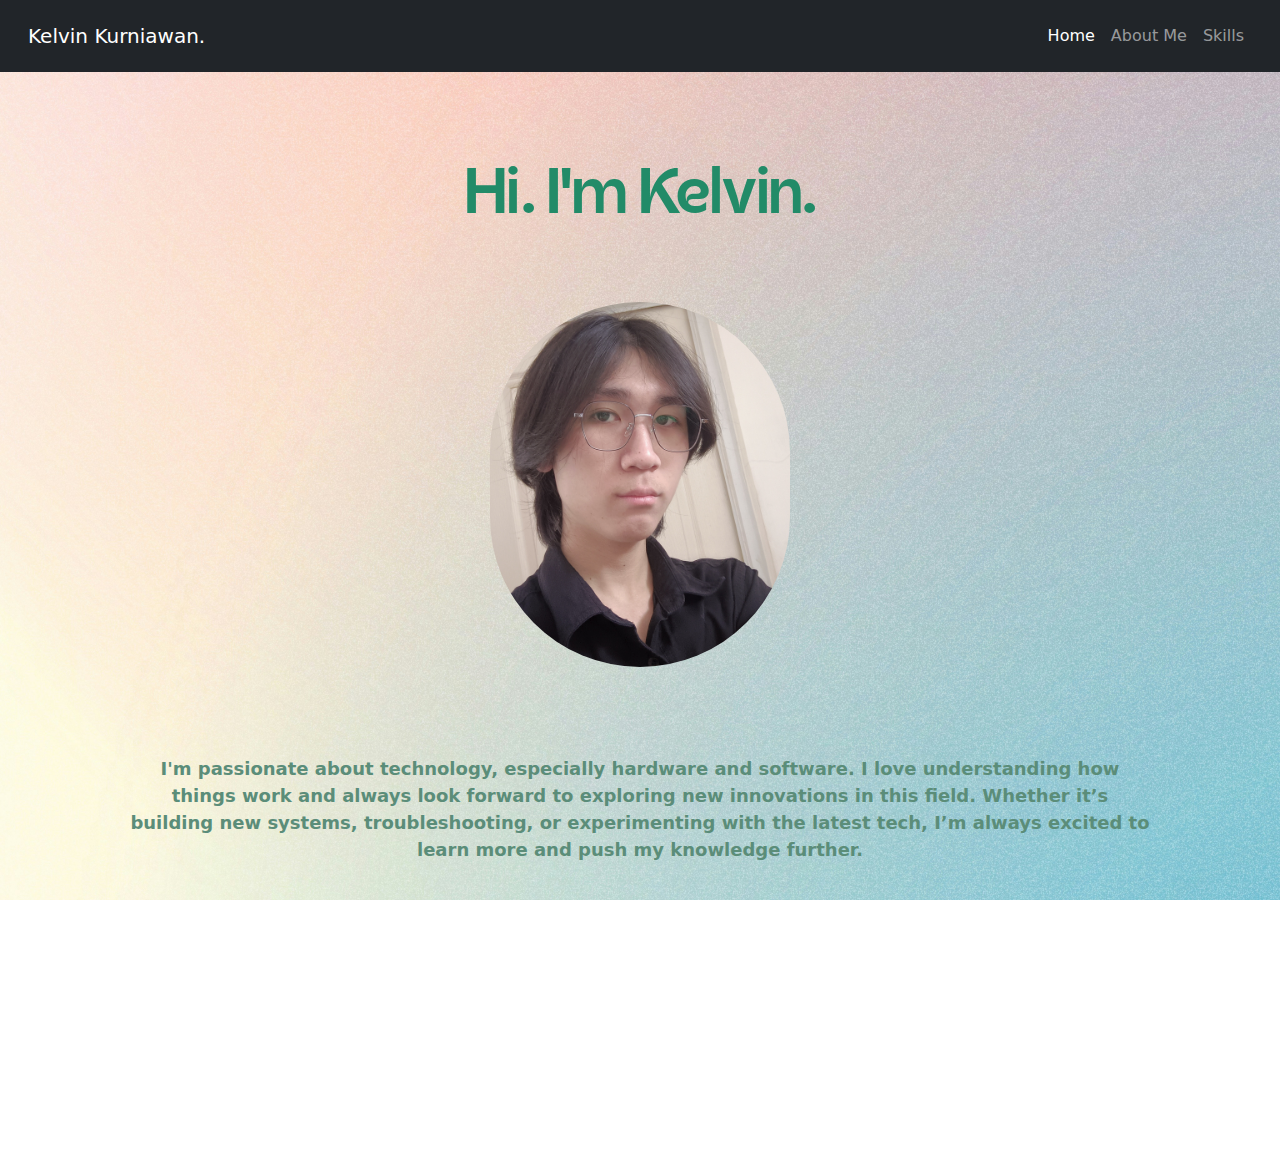
<file: index.html>
<!doctype html>
<html lang="en">

<head>
    <meta charset="utf-8">
    <meta name="viewport" content="width=device-width, initial-scale=1">
    <title>What I Can Do – Kelvin</title>
    <link href="https://cdn.jsdelivr.net/npm/bootstrap@5.3.3/dist/css/bootstrap.min.css" rel="stylesheet"
        integrity="sha384-QWTKZyjpPEjISv5WaRU9OFeRpok6YctnYmDr5pNlyT2bRjXh0JMhjY6hW+ALEwIH" crossorigin="anonymous">
    <link rel="stylesheet" href="style.css">
    <link rel="shortcut icon" href="icon/Yae Miko PP-icon.png" type="image/x-icon">
</head>

<body>

    <nav class="navbar navbar-expand-lg navbar-dark bg-dark p-3">
        <div class="container-fluid">
            <a class="navbar-brand" href="index.html">Kelvin Kurniawan.</a>
            <button class="navbar-toggler" type="button" data-bs-toggle="collapse" data-bs-target="#navbarNav">
                <span class="navbar-toggler-icon"></span>
            </button>
            <div class="collapse navbar-collapse" id="navbarNav">
                <ul class="navbar-nav ms-auto">
                    <li class="nav-item"><a class="nav-link active" href="index.html">Home</a></li>
                    <li class="nav-item"><a class="nav-link" href="about_me.html">About Me</a></li>
                    <li class="nav-item"><a class="nav-link" href="project.html">Skills</a></li>
                </ul>
            </div>
        </div>
    </nav>


    <div class="container mt-5 mb-5">
        <div class="container text-center">
            <h1 class="font-h1">Hi. I'm Kelvin.</h1>
            <div class="container mt-5 mb-5 profile-pic">
                <img class="profie-pp" src="image/vrc.jpg" alt="">
            </div>
            <div class="container mt-5 mb-5">
                <p class="text-center custom-font">I'm passionate about technology, especially hardware and software. I
                    love understanding how things work and always look forward to exploring new innovations in this
                    field. Whether it’s building new systems, troubleshooting, or experimenting with the latest tech,
                    I’m always excited to learn more and push my knowledge further.</p>
            </div>
        </div>
    </div>

    <footer class="footer">
        <div class="container">

            <div id="footer-social">
                <h4>Connect with Me</h4>
                <div class="icon-container">
                    <div class="icon">
                        <a href="https://github.com/Verencee" target="_blank"><img class="icon-img"
                                src="icon/github.png" alt=""></a>
                        <a href="https://www.instagram.com/verence_/" target="_blank"><img class="icon-img"
                                src="icon/instagram.png" alt=""></a>
                        <a href="https://www.youtube.com/@VerenceX" target="_blank"><img class="icon-img"
                                src="icon/youtube.png" alt=""></a>
                    </div>

                </div>
            </div>
        </div>
        <hr>
        <div class="footer-bottom">
            <p>Designed by Kelvin (Verence)</p>
        </div>
    </footer>


    <script src="https://cdn.jsdelivr.net/npm/bootstrap@5.3.3/dist/js/bootstrap.bundle.min.js"
        integrity="sha384-YvpcrYf0tY3lHB60NNkmXc5s9fDVZLESaAA55NDzOxhy9GkcIdslK1eN7N6jIeHz"
        crossorigin="anonymous"></script>
</body>

</html>
</file>
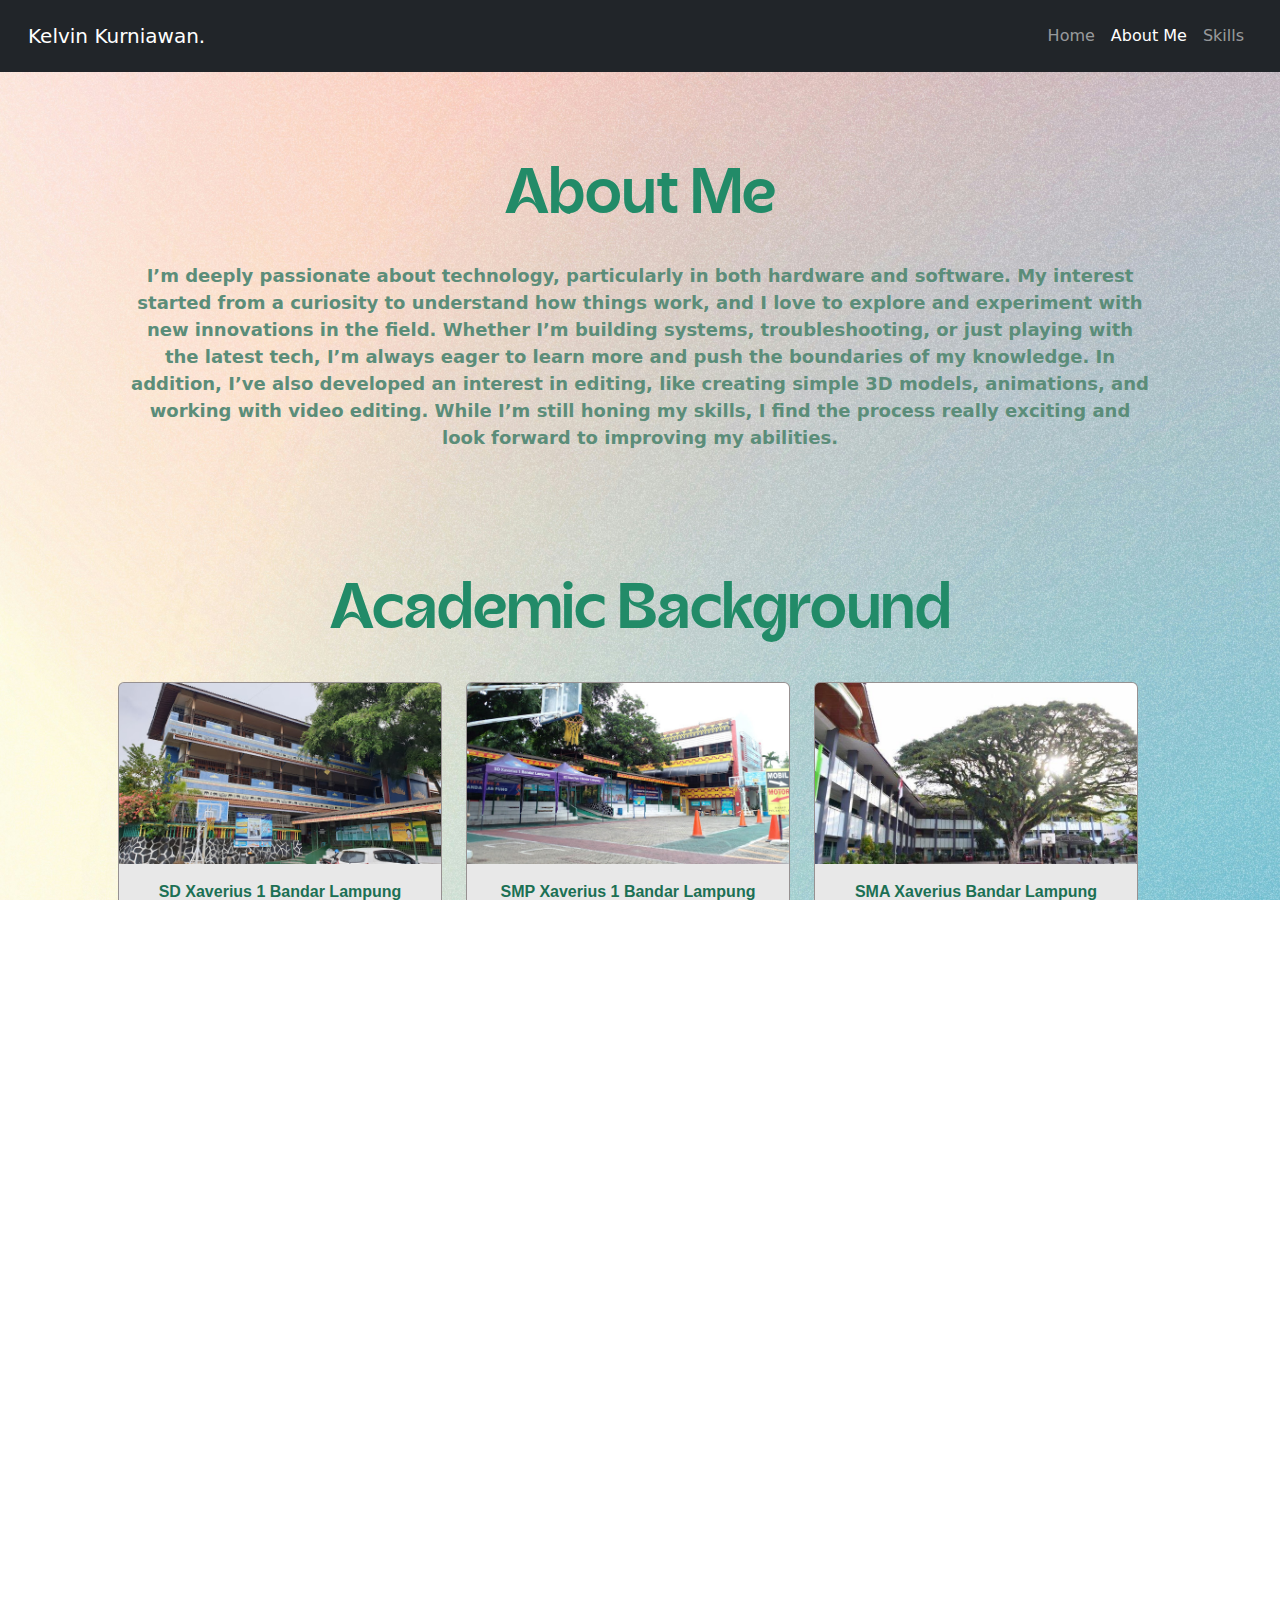
<file: about_me.html>
<!doctype html>
<html lang="en">

<head>
    <meta charset="utf-8">
    <meta name="viewport" content="width=device-width, initial-scale=1">
    <title>What I Can Do – Kelvin</title>
    <link href="https://cdn.jsdelivr.net/npm/bootstrap@5.3.3/dist/css/bootstrap.min.css" rel="stylesheet"
        integrity="sha384-QWTKZyjpPEjISv5WaRU9OFeRpok6YctnYmDr5pNlyT2bRjXh0JMhjY6hW+ALEwIH" crossorigin="anonymous">
    <link rel="stylesheet" href="style_about.css">
    <link rel="shortcut icon" href="icon/Yae Miko PP-icon.png" type="image/x-icon">
</head>

<body>
    <nav class="navbar navbar-expand-lg navbar-dark bg-dark p-3">
        <div class="container-fluid">
            <a class="navbar-brand" href="index.html">Kelvin Kurniawan.</a>
            <button class="navbar-toggler" type="button" data-bs-toggle="collapse" data-bs-target="#navbarNav">
                <span class="navbar-toggler-icon"></span>
            </button>
            <div class="collapse navbar-collapse" id="navbarNav">
                <ul class="navbar-nav ms-auto">
                    <li class="nav-item"><a class="nav-link" href="index.html">Home</a></li>
                    <li class="nav-item"><a class="nav-link active" href="about_me.html">About Me</a></li>
                    <li class="nav-item"><a class="nav-link" href="project.html">Skills</a></li>
                </ul>
            </div>
        </div>
    </nav>

    <div class="container mt-5 mb-5">
        <div class="container text-center">
            <h1 class="font-h1">About Me</h1>
            <div class="container mt-1 mb-5">
                <p class="text-center custom-font">I’m deeply passionate about technology, particularly in both hardware
                    and software. My interest started from a curiosity to understand how things work, and I love to
                    explore and experiment with new innovations in the field. Whether I’m building systems,
                    troubleshooting, or just playing with the latest tech, I’m always eager to learn more and push the
                    boundaries of my knowledge. In addition, I’ve also developed an interest in editing, like creating
                    simple 3D models, animations, and working with video editing. While I’m still honing my skills, I
                    find the process really exciting and look forward to improving my abilities.</p>
            </div>
        </div>
        <div class="container text-center">
            <div class="row justify-content-center">
                <h1 class="font-h1">Academic Background</h1>
                <div class="container mt-1 mb-5">
                    <div class="row">
                        <div class="row justify-content-center card-about">
                            <div class="col-md-4 col-sm-6 col-xs-12">
                                <div class="card"">
                            <img src=" card-lib/sd1.jpg" class="card-img-top" alt="...">
                                    <div class="card-body">
                                        <p class="card-text"><b>SD Xaverius 1 Bandar Lampung</b><br>2011 - 2017</p>
                                    </div>
                                </div>
                            </div>

                            <div class="col-md-4 col-sm-6 col-xs-12">
                                <div class="card"">
                            <img src=" card-lib/smp1.jpg" class="card-img-top" alt="...">
                                    <div class="card-body">
                                        <p class="card-text"><b>SMP Xaverius 1 Bandar Lampung</b><br>2017 - 2020</p>
                                    </div>
                                </div>
                            </div>

                            <div class="col-md-4 col-sm-6 col-xs-12">
                                <div class="card"">
                            <img src=" card-lib/sma.jpg" class="card-img-top" alt="...">
                                    <div class="card-body">
                                        <p class="card-text"><b>SMA Xaverius Bandar Lampung</b><br>2020 - 2023</p>
                                    </div>
                                </div>
                            </div>

                            <div class="col-md-4 col-sm-6 col-xs-12 mt-3">
                                <div class="card"">
                                <img src=" card-lib/univ.jpg" class="card-img-top" alt="...">
                                    <div class="card-body">
                                        <p class="card-text"><b>Universitas Bandar Lampung</b><br> Information
                                            System<br>2023 - 2027</p>
                                    </div>
                                </div>
                            </div>
                        </div>
                    </div>
                </div>
            </div>
        </div>

        <div class="row mt-3 ">
            <div class="col-md-8 col-sm-12 p-3 certif-border">
                <div class="row">
                    <div class="col-6">
                        <img src="sertif/DD.png" class="img-fluid rounded" alt="">
                    </div>
                    <div class="col-6">
                        <img src="sertif/DFO.png" class="img-fluid rounded" alt="">
                    </div>
                </div>
                <div class="row mt-2">
                    <div class="col-6">
                        <img src="sertif/JWD.png" class="img-fluid rounded" alt="">
                    </div>
                    <div class="col-6">
                        <img src="sertif/Revou.png" class="img-fluid rounded" alt="">
                    </div>
                </div>
            </div>
            <div class="col-md-4 col-sm-12 mt-sm-4 d-flex align-items-center justify-content-center">
                <h2 class="font-h1 ">Certificates</h2>
            </div>
        </div>
    </div>

    <footer class="footer">
        <div class="container">

            <div id="footer-social">
                <h4>Connect with Me</h4>
                <div class="icon-container">
                    <div class="icon">
                        <a href="https://github.com/Verencee" target="_blank"><img class="icon-img"
                                src="icon/github.png" alt=""></a>
                        <a href="https://www.instagram.com/verence_/" target="_blank"><img class="icon-img"
                                src="icon/instagram.png" alt=""></a>
                        <a href="https://www.youtube.com/@VerenceX" target="_blank"><img class="icon-img"
                                src="icon/youtube.png" alt=""></a>
                    </div>

                </div>
            </div>
        </div>
        <hr>
        <div class="footer-bottom">
            <p>Designed by Kelvin (Verence)</p>
        </div>
    </footer>


    <script src="https://cdn.jsdelivr.net/npm/bootstrap@5.3.3/dist/js/bootstrap.bundle.min.js"
        integrity="sha384-YvpcrYf0tY3lHB60NNkmXc5s9fDVZLESaAA55NDzOxhy9GkcIdslK1eN7N6jIeHz"
        crossorigin="anonymous"></script>
</body>

</html>
</file>
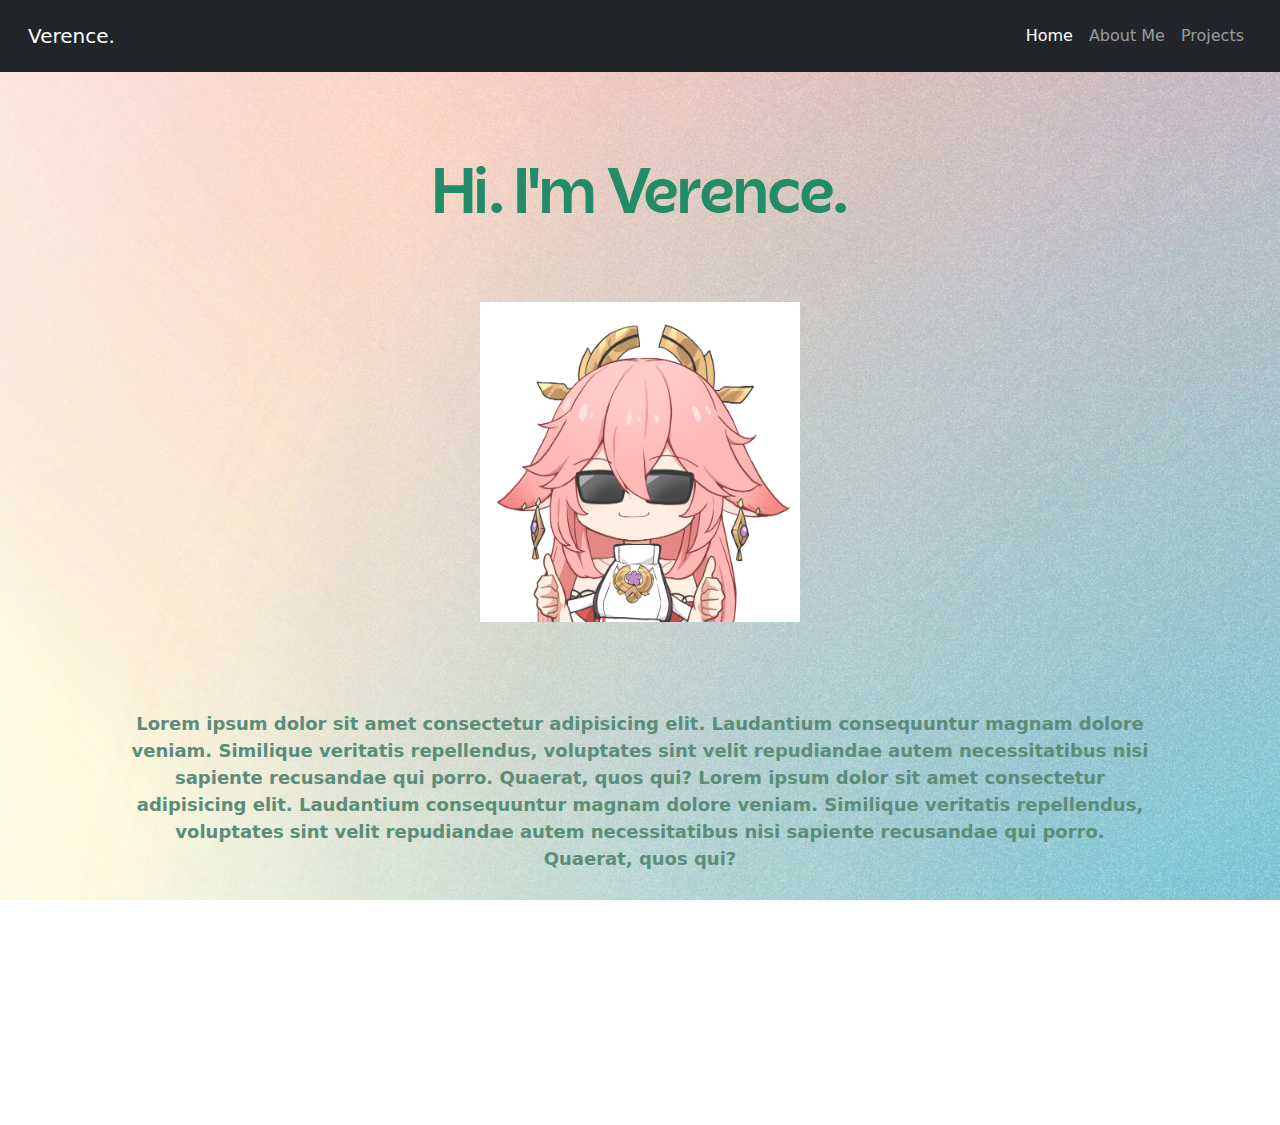
<file: contact.html>
<!doctype html>
<html lang="en">

<head>
    <meta charset="utf-8">
    <meta name="viewport" content="width=device-width, initial-scale=1">
    <title>Portofolio Kelvin</title>
    <link href="https://cdn.jsdelivr.net/npm/bootstrap@5.3.3/dist/css/bootstrap.min.css" rel="stylesheet"
        integrity="sha384-QWTKZyjpPEjISv5WaRU9OFeRpok6YctnYmDr5pNlyT2bRjXh0JMhjY6hW+ALEwIH" crossorigin="anonymous">
    <link rel="stylesheet" href="style.css">

</head>

<body>
    <!-- Navbar Start -->
    <nav class="navbar navbar-expand-lg navbar-dark bg-dark p-3">
        <div class="container-fluid">
            <a class="navbar-brand" href="home.html">Verence.</a>
            <button class="navbar-toggler" type="button" data-bs-toggle="collapse" data-bs-target="#navbarNav">
                <span class="navbar-toggler-icon"></span>
            </button>
            <div class="collapse navbar-collapse" id="navbarNav">
                <ul class="navbar-nav ms-auto">
                    <li class="nav-item"><a class="nav-link active" href="home.html">Home</a></li>
                    <li class="nav-item"><a class="nav-link" href="about_me.html">About Me</a></li>
                    <li class="nav-item"><a class="nav-link" href="project.html">Projects</a></li>
                </ul>
            </div>
        </div>
    </nav>
    <!-- Navbar End -->

    <div class="container mt-5 mb-5">
        <div class="container text-center">
            <h1 class="font-h1">Hi. I'm Verence.</h1>
            <div class="container mt-5 mb-5">
                <img height="320px" width="320px" src="image/Yae Miko PP.jpg" alt="">
            </div>
            <div class="container mt-5 mb-5">
                <p class="text-center custom-font">Lorem ipsum dolor sit amet consectetur adipisicing elit. Laudantium
                    consequuntur
                    magnam dolore
                    veniam. Similique veritatis repellendus, voluptates sint velit repudiandae autem necessitatibus nisi
                    sapiente recusandae qui porro. Quaerat, quos qui? Lorem ipsum dolor sit amet consectetur adipisicing
                    elit. Laudantium consequuntur magnam dolore
                    veniam. Similique veritatis repellendus, voluptates sint velit repudiandae autem necessitatibus nisi
                    sapiente recusandae qui porro. Quaerat, quos qui?</p>
            </div>
        </div>
    </div>


    <footer>
        <div class="footer-container"e>

            <!-- Media Sosial -->
            <div id="footer-social">
                <h4>Ikuti Kami</h4>
                <a href="https://facebook.com" target="_blank">Facebook</a> |
                <a href="https://instagram.com" target="_blank">Instagram</a>
            </div>
        </div>

        <div class="footer-bottom">
            <p>Copyright © 2018-2025 BMI Indonesia. All rights reserved.</p>
        </div>
    </footer>



    <script src="https://cdn.jsdelivr.net/npm/bootstrap@5.3.3/dist/js/bootstrap.bundle.min.js"
        integrity="sha384-YvpcrYf0tY3lHB60NNkmXc5s9fDVZLESaAA55NDzOxhy9GkcIdslK1eN7N6jIeHz"
        crossorigin="anonymous"></script>
</body>

</html>
</file>
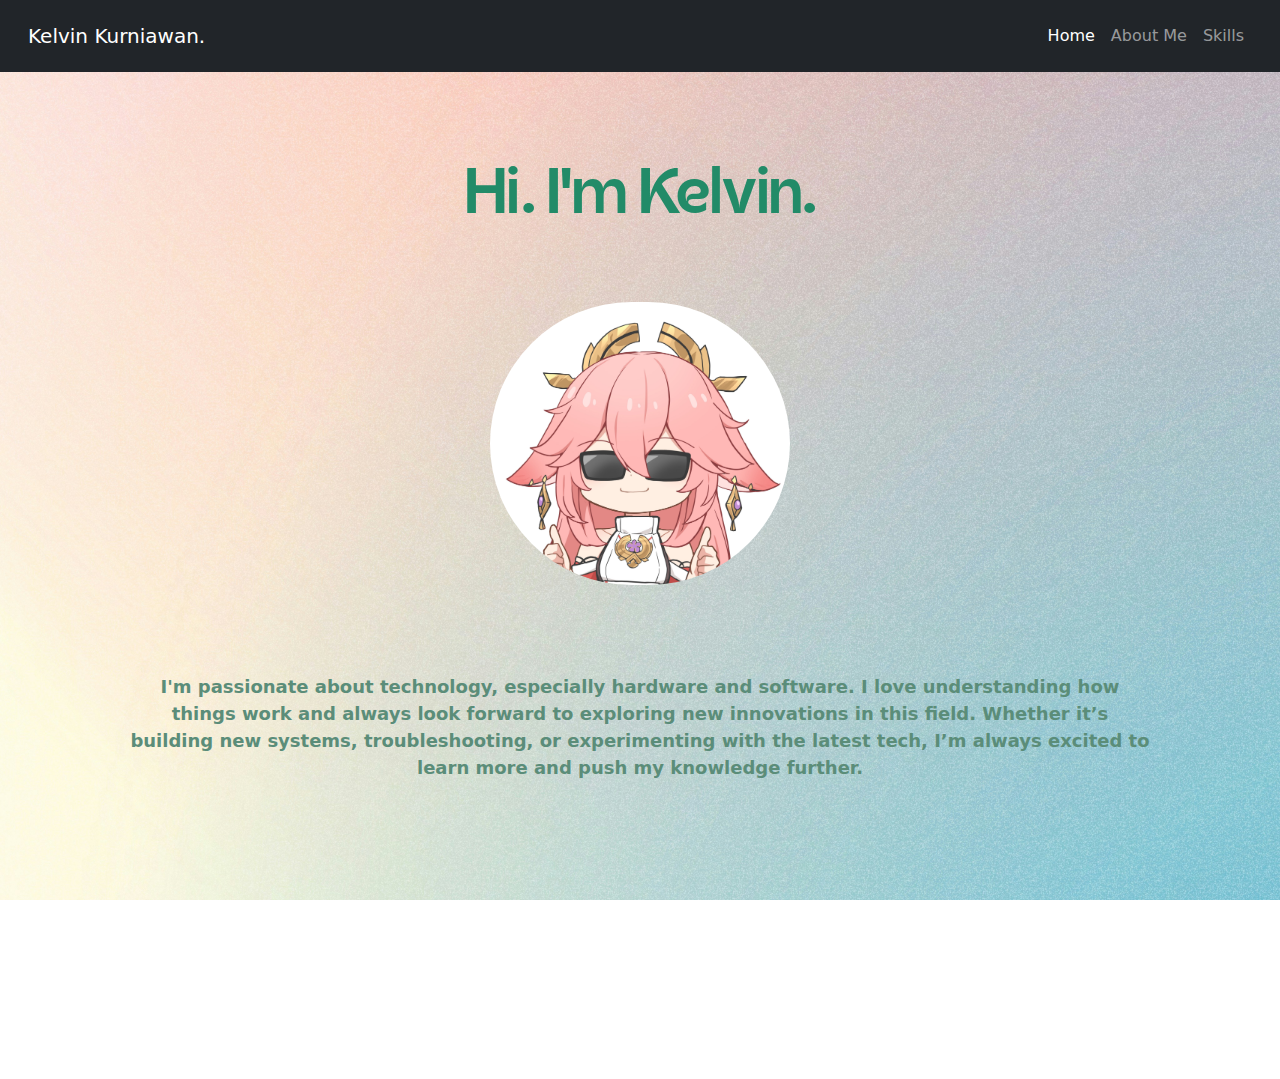
<file: home.html>
<!doctype html>
<html lang="en">

<head>
    <meta charset="utf-8">
    <meta name="viewport" content="width=device-width, initial-scale=1">
    <title>What I Can Do – Kelvin</title>
    <link href="https://cdn.jsdelivr.net/npm/bootstrap@5.3.3/dist/css/bootstrap.min.css" rel="stylesheet"
        integrity="sha384-QWTKZyjpPEjISv5WaRU9OFeRpok6YctnYmDr5pNlyT2bRjXh0JMhjY6hW+ALEwIH" crossorigin="anonymous">
    <link rel="stylesheet" href="style.css">
    <link rel="shortcut icon" href="icon/Yae Miko PP-icon.png" type="image/x-icon">
</head>

<body>
    <!-- Navbar Start -->
    <nav class="navbar navbar-expand-lg navbar-dark bg-dark p-3">
        <div class="container-fluid">
            <a class="navbar-brand" href="home.html">Kelvin Kurniawan.</a>
            <button class="navbar-toggler" type="button" data-bs-toggle="collapse" data-bs-target="#navbarNav">
                <span class="navbar-toggler-icon"></span>
            </button>
            <div class="collapse navbar-collapse" id="navbarNav">
                <ul class="navbar-nav ms-auto">
                    <li class="nav-item"><a class="nav-link active" href="home.html">Home</a></li>
                    <li class="nav-item"><a class="nav-link" href="about_me.html">About Me</a></li>
                    <li class="nav-item"><a class="nav-link" href="project.html">Skills</a></li>
                </ul>
            </div>
        </div>
    </nav>
    <!-- Navbar End -->

    <!-- Body Start-->
    <div class="container mt-5 mb-5">
        <div class="container text-center">
            <h1 class="font-h1">Hi. I'm Kelvin.</h1>
            <div class="container mt-5 mb-5 profile-pic">
                <img class="profie-pp" src="image/Yae Miko PP.jpg" alt="">
            </div>
            <div class="container mt-5 mb-5">
                <p class="text-center custom-font">I'm passionate about technology, especially hardware and software. I
                    love understanding how things work and always look forward to exploring new innovations in this
                    field. Whether it’s building new systems, troubleshooting, or experimenting with the latest tech,
                    I’m always excited to learn more and push my knowledge further.</p>
            </div>
        </div>
    </div>
    <!-- Body End-->

    <!-- Footer Start -->
    <footer class="footer">
        <div class="container">

            <div id="footer-social">
                <h4>Connect with Me</h4>
                <div class="icon-container">
                    <div class="icon">
                        <a href="https://github.com/Verencee" target="_blank"><img class="icon-img"
                                src="icon/github.png" alt=""></a>
                        <a href="https://www.instagram.com/verence_/" target="_blank"><img class="icon-img"
                                src="icon/instagram.png" alt=""></a>
                        <a href="https://www.youtube.com/@VerenceX" target="_blank"><img class="icon-img"
                                src="icon/youtube.png" alt=""></a>
                    </div>

                </div>
            </div>
        </div>
        <hr>
        <div class="footer-bottom">
            <p>Designed by Kelvin (Verence)</p>
        </div>
    </footer>
    <!-- Footer Start -->


    <script src="https://cdn.jsdelivr.net/npm/bootstrap@5.3.3/dist/js/bootstrap.bundle.min.js"
        integrity="sha384-YvpcrYf0tY3lHB60NNkmXc5s9fDVZLESaAA55NDzOxhy9GkcIdslK1eN7N6jIeHz"
        crossorigin="anonymous"></script>
</body>

</html>
</file>
<file: style.css>
/* Body */
html,
body {
    height: 100%;
    margin: 0;
    padding: 0;
    overflow-x: hidden;
}

body {
    display: flex;
    flex-direction: column;
    min-height: 100vh;
    background-image: url("image/5.jpg");
    background-size: cover;
    background-position: center;
    background-repeat: no-repeat;
    background-attachment: fixed;
}

.container {
    flex: 1;
    padding: 20px;
}

.hero-section {
    flex: 1;
    display: flex;
    align-items: center;
    justify-content: center;
    text-align: center;
}

/* Body */

/* Profile Pic */
.profile-pic img {
    width: 300px;
    max-width: 100%;
    height: auto;
    border-radius: 200px;
}

.profile-pp {
    max-width: 100%;
    height: auto;
}

/* Profile Pic */

/* Font */
@font-face {
    font-family: "acorn-font";
    src: url("font/acorn.woff") format('woff');
}

@font-face {
    font-family: "nunito-reguler";
    src: url("font/Nunito-Regular.woff") format('woff');
    src: url("font/Nunito-Regular.woff2") format('woff2');
}

.font-h1 {
    font-family: "acorn-font";
    color: rgb(34, 139, 104);
    font-size: 62px;
}

.custom-font {
    font-size: 18px;
    color: rgb(91, 141, 121);
    font-weight: bold;
}

/* Footer */
.footer {
    background-color: rgb(82, 85, 87);
    color: rgb(255, 255, 255);
    font-family: "nunito-reguler";
    border-top: 1px solid rgba(255, 255, 255, 0.3);
    padding: 10px 0;
    text-align: center;
}

.footer .container {
    padding: 5px;
}

hr {
    margin: 5px auto;
    width: 40%;
    border: 0;
    height: 1px;
    background: rgba(255, 255, 255, 0.3);
}

.footer .container #footer-social {
    margin-bottom: 10px;
}

.footer h4 {
    font-size: 16px;
    font-weight: bold;
    margin-bottom: 8px;
    text-transform: uppercase;
}

.icon {
    display: flex;
    justify-content: center;
    gap: 10px;
}

.icon-img {
    width: 25px;
}

.icon-img:hover {
    width: 28px;
    transition: 90ms;
}

.footer-bottom {
    display: flex;
    justify-content: center;
    align-items: center;
    padding-top: 3px;
}

.footer-bottom p {
    font-size: 11px;
    text-shadow: 1px 1px 2px rgba(0, 0, 0, 0.5);
    opacity: 0.5;
    transition: opacity 0.3s ease-in-out;
    margin: 0;
}

.footer-bottom p:hover {
    opacity: 1;
}

/* Footer */
</file>
<file: style_about.css>
/* Body */
html,
body {
    height: 100%;
    margin: 0;
    padding: 0;
    overflow-x: hidden;
}

body {
    display: flex;
    flex-direction: column;
    min-height: 100vh;
    background-image: url("image/5.jpg");
    background-size: cover;
    background-position: center;
    background-repeat: no-repeat;
    background-attachment: fixed;
}

.container {
    flex: 1;
    padding: 20px;
}

.hero-section {
    flex: 1;
    display: flex;
    align-items: center;
    justify-content: center;
    text-align: center;
}

/* Body */

/* Font */
@font-face {
    font-family: "acorn-font";
    src: url("font/acorn.woff") format('woff');
}

@font-face {
    font-family: "nunito-reguler";
    src: url("font/Nunito-Regular.woff") format('woff');
    src: url("font/Nunito-Regular.woff2") format('woff2');
}

.font-h1 {
    font-family: "acorn-font";
    color: rgb(34, 139, 104);
    font-size: 62px;
}

.custom-font {
    font-size: 18px;
    color: rgb(91, 141, 121);
    font-weight: bold;
}

/* Font */

/* Footer */
.footer {
    background-color: rgb(82, 85, 87);
    color: rgb(255, 255, 255);
    font-family: "nunito-reguler";
    border-top: 1px solid rgba(255, 255, 255, 0.3);
    padding: 10px 0;
    text-align: center;
}

.footer .container {
    padding: 5px;
}

hr {
    margin: 5px auto;
    width: 40%;
    border: 0;
    height: 1px;
    background: rgba(255, 255, 255, 0.3);
}

.footer .container #footer-social {
    margin-bottom: 10px;
}

.footer h4 {
    font-size: 16px;
    font-weight: bold;
    margin-bottom: 8px;
    text-transform: uppercase;
}

.icon {
    display: flex;
    justify-content: center;
    gap: 10px;
}

.icon-img {
    width: 25px;
}

.icon-img:hover {
    width: 28px;
    transition: 90ms;
}

.footer-bottom {
    display: flex;
    justify-content: center;
    align-items: center;
    padding-top: 3px;
}

.footer-bottom p {
    font-size: 11px;
    text-shadow: 1px 1px 2px rgba(0, 0, 0, 0.5);
    opacity: 0.5;
    transition: opacity 0.3s ease-in-out;
    margin: 0;
}

.footer-bottom p:hover {
    opacity: 1;
}

/* Footer */

/* Card */
.card-about p {
    font-family: 'Franklin Gothic Medium', 'Arial Narrow', Arial, sans-serif;
    color: rgb(28, 112, 84);
}

.card {
    background-color: rgb(184, 176, 176);

}

.card-body {
    background-color: rgb(232, 232, 232);
    border-bottom-left-radius: 5px;
    border-bottom-right-radius: 5px;
}

/* Card */

/* Card Media Queries*/
@media (max-width: 767px) {
    .card {
        margin-bottom: 20px;
    }

    .col-md-4 {
        width: 100%;
    }

    .font-h1 {
        font-size: 50px;
    }
}

/* Card Media Queries*/


/* Certif Border */
.certif-border {
    border: 3px solid rgb(91, 141, 121);
    border-radius: 15px;
}

/* Certif Border */

/* CSS Skills Page :v */
.icon-size {
    width: 100px;
    height: 100px;
    object-fit: contain;
}

.icon-size:hover {
    transform: scale(1.2);
    transition: transform 0.3s ease-in-out;
    cursor: pointer;
}

.carousel-image-res {
    object-fit: cover; 
    height: 550px;
}

/* CSS Skills Page :v */
</file>
